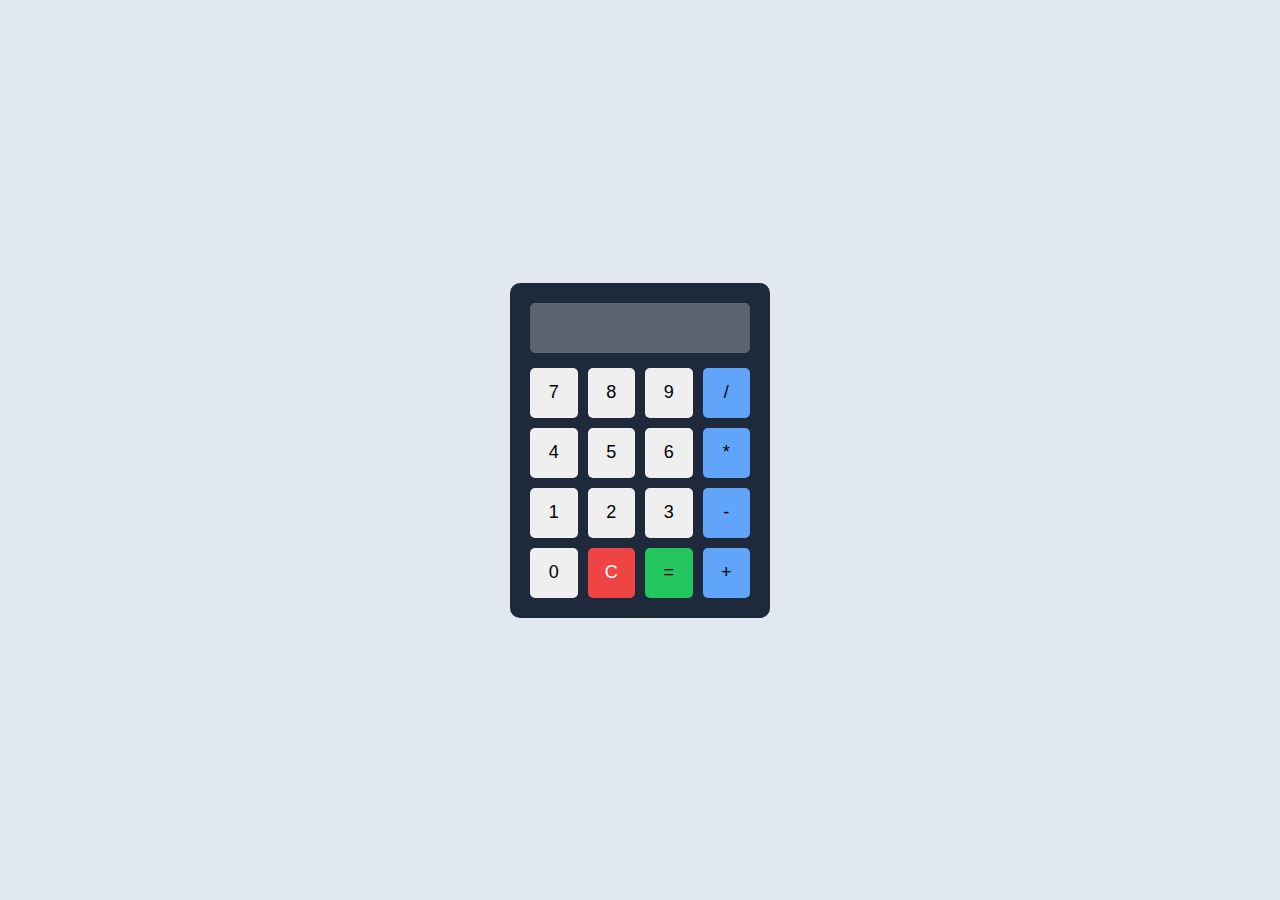
<file: codsoftcalculator/index.html>
<!DOCTYPE html>
<html lang="en">
<head>
    <meta charset="UTF-8">
    <meta name="viewport" content="width=device-width, initial-scale=1.0">
    <title>Basic Calculator</title>
    <link rel="stylesheet" href="style.css">
</head>
<body>

    <div class="calculator">
        <input type="text" id="display" disabled>

        <div class="buttons">
            <button>7</button>
            <button>8</button>
            <button>9</button>
            <button class="operator">/</button>

            <button>4</button>
            <button>5</button>
            <button>6</button>
            <button class="operator">*</button>

            <button>1</button>
            <button>2</button>
            <button>3</button>
            <button class="operator">-</button>

            <button>0</button>
            <button class="clear">C</button>
            <button class="equal">=</button>
            <button class="operator">+</button>
        </div>
    </div>

    <script src="script.js"></script>
</body>
</html>
</file>
<file: codsoftcalculator/style.css>
* {
    margin: 0;
    padding: 0;
    box-sizing: border-box;
    font-family: Arial, sans-serif;
}

body {
    display: flex;
    justify-content: center;
    align-items: center;
    height: 100vh;
    background-color: #e2e8f0;
}

.calculator {
    background-color: #1e293b;
    padding: 20px;
    border-radius: 10px;
    width: 260px;
}

#display {
    width: 100%;
    height: 50px;
    margin-bottom: 15px;
    font-size: 22px;
    text-align: right;
    padding-right: 10px;
    border: none;
    border-radius: 5px;
}

.buttons {
    display: grid;
    grid-template-columns: repeat(4, 1fr);
    gap: 10px;
}

button {
    height: 50px;
    font-size: 18px;
    border: none;
    border-radius: 5px;
    cursor: pointer;
}

button:hover {
    background-color: #cbd5e1;
}

.operator {
    background-color: #60a5fa;
}

.equal {
    background-color: #22c55e;
}

.clear {
    background-color: #ef4444;
    color: white;
}
</file>
